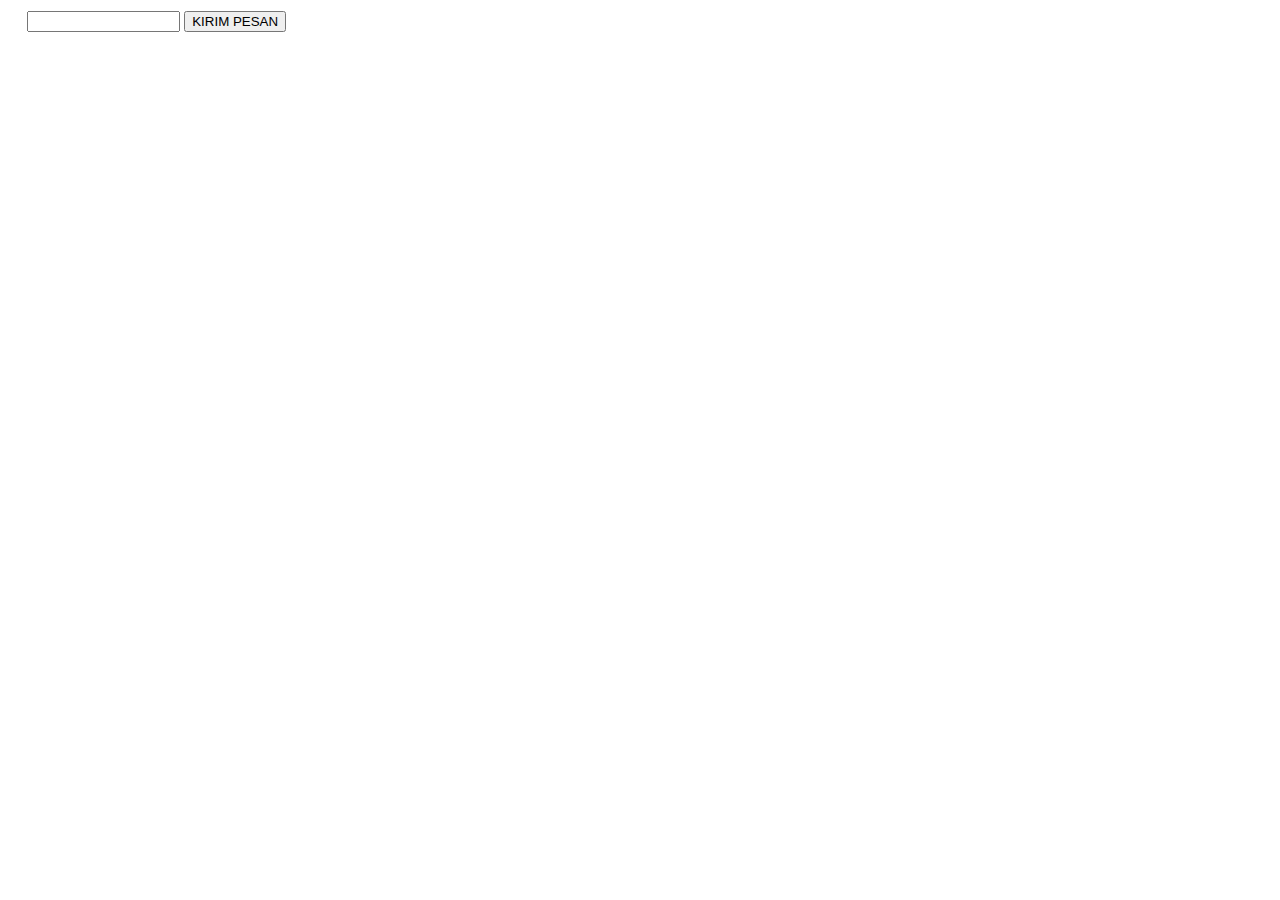
<file: Javascript/chat/index.html>
<!DOCTYPE html>
<html>
<head>
	<title>Chat</title>
</head>
<body>
	<div id="isichat">
		
	</div>
	<table>
		<th>
	<form method="REQUEST">
		<input id="pesan" style="width: 50%" type="text" name="pesan">
		<button onclick="return kirim();">KIRIM PESAN</button>
	</form>
	</th>
	</table>
</body>
<script type="text/javascript">
	function kirim() {
		pesan = document.getElementById("pesan").value;
		document.getElementById("isichat").innerHTML = pesan+'\n';
		
		return false;
	}
</script>
</html>
</file>
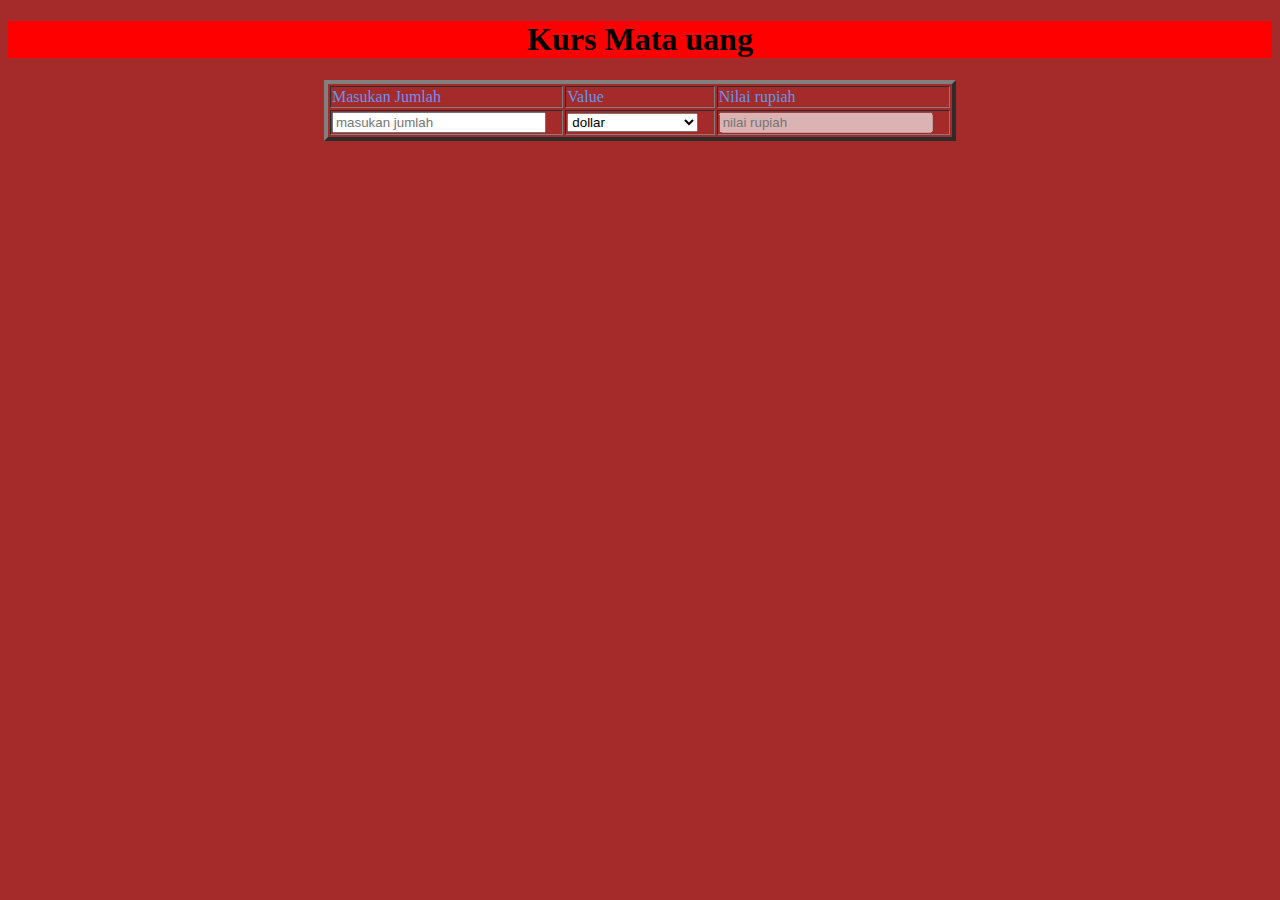
<file: Javascript/matauang/index.html>
<!DOCTYPE html>
<html lang="en">
<head>
    <meta charset="UTF-8">
    <meta name="viewport" content="width=device-width, initial-scale=1.0">
    <title>Kurs rupiah</title>
    <style>
        body{
            background-color: brown;
        }
        #ez{color: cornflowerblue;

        }
        #tb{
            background-color: red;
        }
    </style>
</head>
<body>
    <div id="tb">
    <center>
    <h1>Kurs Mata uang</h1>
    </center>
    </div>
    <center>
    <table id="ez" border="4" style="width: 50%">
    <tr>
        <td> Masukan Jumlah</td>
        <td> Value</td>
        <td> Nilai rupiah</td>
    </tr>
    <tr>
        <td>
            <input onkeyup="kurs()" style="width: 90%" placeholder="masukan jumlah" type="text" name="nilai" id="nilai">
        </td>
        <td>
            <select onchange="kurs()" id="kurs" style="width: 90%">
            <option value="1">dollar</option>
            <option value="2">ringgit</option>
            <option value="3">riyal</option>
            <option value="4">dollar singapore</option>
            <option value="5">euro</option>
            </select>
        </td>
        <td>
            <input type="text" disabled="" id="rupiah" placeholder="nilai rupiah" style="width: 90%" name="rupiah">
        </td> 
    </tr>
    </table>
    </center>
    <script>
		function kurs() {
	
			value_kurs = document.getElementById("kurs").value;
	
			if (value_kurs == 1) {
				input = document.getElementById("nilai").value;
				nilai = 9915;
				hitung = nilai * input;
				document.getElementById("rupiah").value = hitung;
			}
			else if (value_kurs == 2) {
				input = document.getElementById("nilai").value;
				nilai = 13472;
				hitung = nilai * input;
				document.getElementById("rupiah").value = hitung;
			}
			else if (value_kurs == 3) {
				input = document.getElementById("nilai").value;
				nilai = 874;
				hitung = nilai * input;
				document.getElementById("rupiah").value = hitung;
			}
			else if (value_kurs == 4) {
				input = document.getElementById("nilai").value;
				nilai = 120;
				hitung = nilai * input;
				document.getElementById("rupiah").value = hitung;
			}
			else if (value_kurs == 5) {
				input = document.getElementById("nilai").value;
				nilai = 15888;
				hitung = nilai * input;
				document.getElementById("rupiah").value = hitung;
			}
			else if (value_kurs == 6) {
				input = document.getElementById("nilai").value;
				nilai = 3592;
				hitung = nilai * input;
				document.getElementById("rupiah").value = hitung;
			}
		}
	</script>
</body>
</html>
</file>
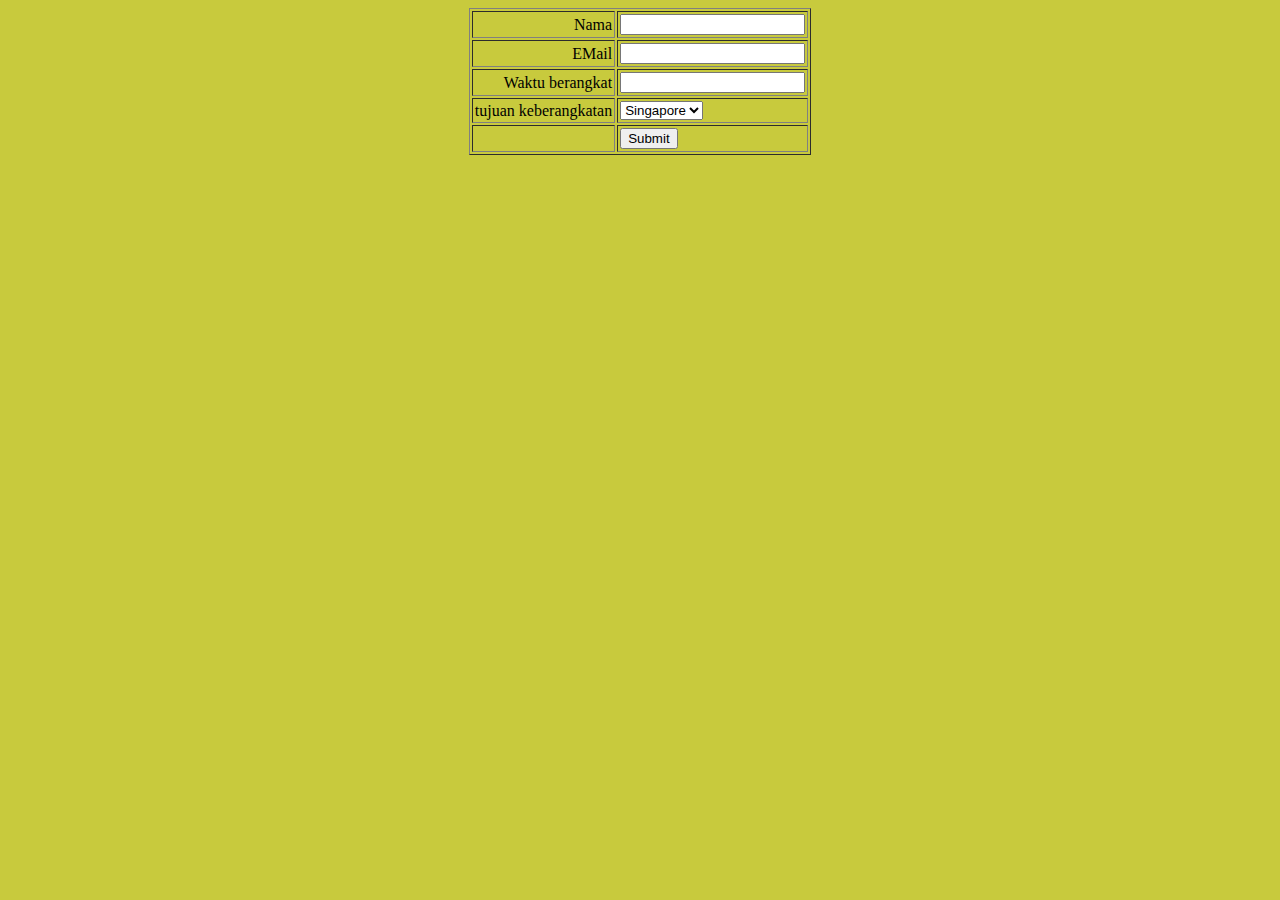
<file: Javascript/formvalidation/validation.html>
<html>   
   <head>
      <title>Form Validation</title>      
      <script type = "text/javascript">
        
      </script> 
      <style>
        body {
          background-color:rgb(200, 202, 61);
        }
        </style>     
   </head>
        
        
   <body>
      <form action = "/cgi-bin/test.cgi" name = "myForm"  onsubmit=" return validateForm()">
        <center>
         <table cellspacing = "2" cellpadding = "2" border = "1">
            
            <tr>
               <td align = "right">Nama</td>
               <td><input type = "text" name = "Nama" /></td>
            </tr>
            
            <tr>
               <td align = "right">EMail</td>
               <td><input type = "text" name = "EMail" /></td>
            </tr>
            
            <tr>
               <td align = "right">Waktu berangkat</td>
               <td><input type = "text" name = "waktu berangkat" /></td>
            </tr>
            
            <tr>
               <td align = "right">tujuan keberangkatan</td>
               <td>
                  <select name = "tujuan keberangkatan>
                     <option value = "-1" selected>Country</option>
                     <option value = "1">Singapore</option>
                     <option value = "2">Indonesia</option>
                     <option value = "3">INDIA</option>
                  </select>
               </td>
            </tr>
            
            <tr>
               <td align = "right"></td>
               <td><input type = "submit" value = "Submit" /></td>
            </tr>
        </center>    
         </table>
      </form>      
   </body>
</html>
</file>
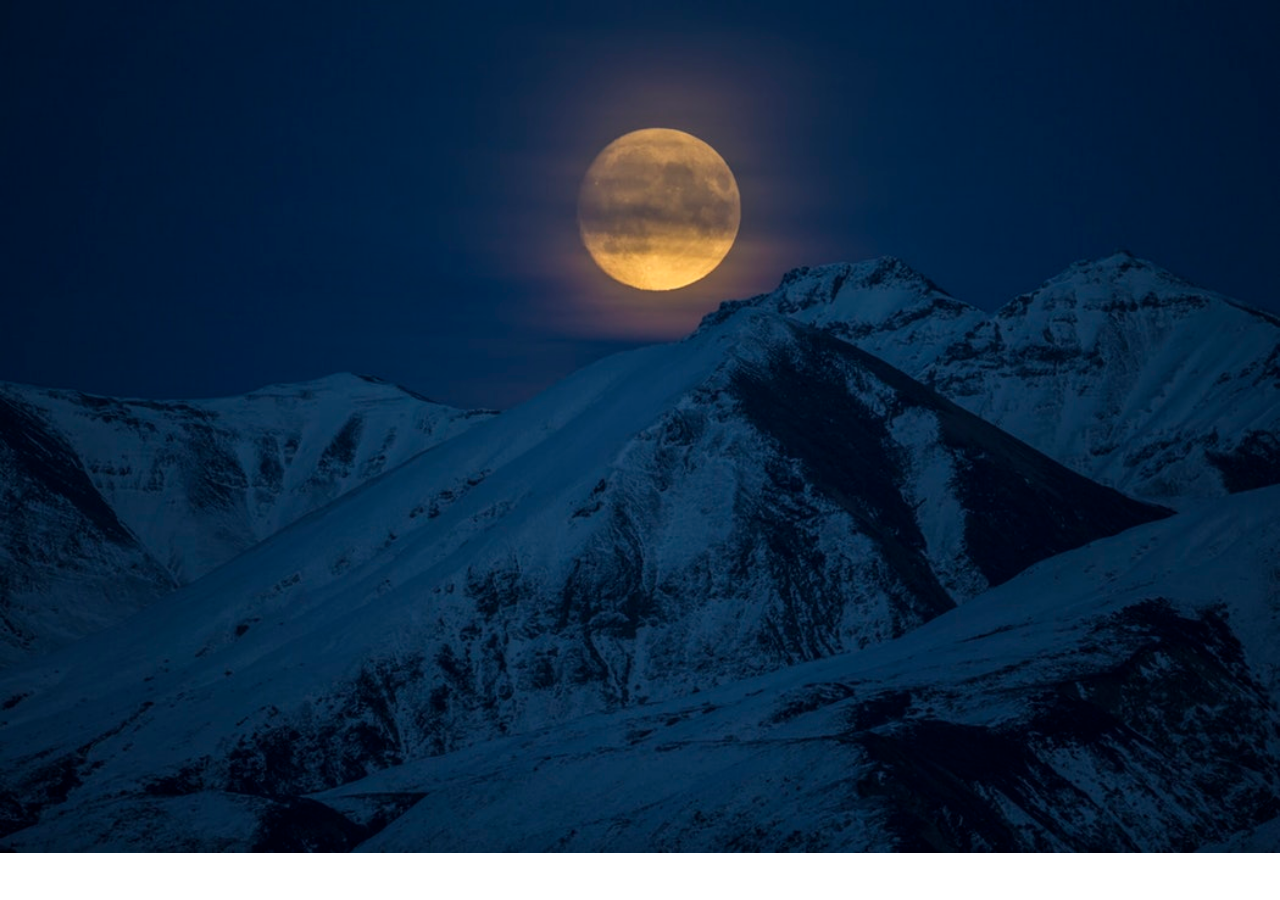
<file: Javascript/login/login.html>
<!DOCTYPE html>
<html lang="en" dir="ltr">
  <head>
    <meta charset="utf-8">
    <meta name="viewport" content="width=device-width, initial-sclae=1.0">
    <title></title>
    <link rel="stylesheet" href="style.css">
  </head>
  <body>
    <script>
      alert("hello world");
<div class="login-box">
  <h1>Login</h1>
  <div class="textbox">
    <i class="fas fa-user"></i>
    <input type="text" placeholder="Username">
  </div>

  <div class="textbox">
    <i class="fas fa-lock"></i>
    <input type="password" placeholder="Password">
  </div>

  <button onclick="signIn()" id="SignIn" class="SignI.html">Sign In</button>
  <button onclick="Cancel()" id="Cancel">Cancel</button>
</div>
   </script>
  </body>
</html>
</file>
<file: Javascript/login/style.css>
body{
    margin: 0;
    padding: 0;
    font-family: sans-serif;
    background: url(bg.jpg) no-repeat;
    background-size: cover;
  }
  .login-box{
    width: 280px;
    position: absolute;
    top: 50%;
    left: 50%;
    transform: translate(-50%,-50%);
    color: white;
  }
  .login-box h1{
    float: left;
    font-size: 40px;
    border-bottom: 6px solid #4caf50;
    margin-bottom: 50px;
    padding: 13px 0;
  }
  .textbox{
    width: 100%;
    overflow: hidden;
    font-size: 20px;
    padding: 8px 0;
    margin: 8px 0;
    border-bottom: 1px solid #4caf50;
  }
  .textbox i{
    width: 26px;
    float: left;
    text-align: center;
  }
  .textbox input{
    border: none;
    outline: none;
    background: none;
    color: white;
    font-size: 18px;
    width: 80%;
    float: left;
    margin: 0 10px;
  }
  .btn{
    width: 100%;
    background: none;
    border: 2px solid #4caf50;
    color: white;
    padding: 5px;
    font-size: 18px;
    cursor: pointer;
    margin: 12px 0;
  }
</file>
